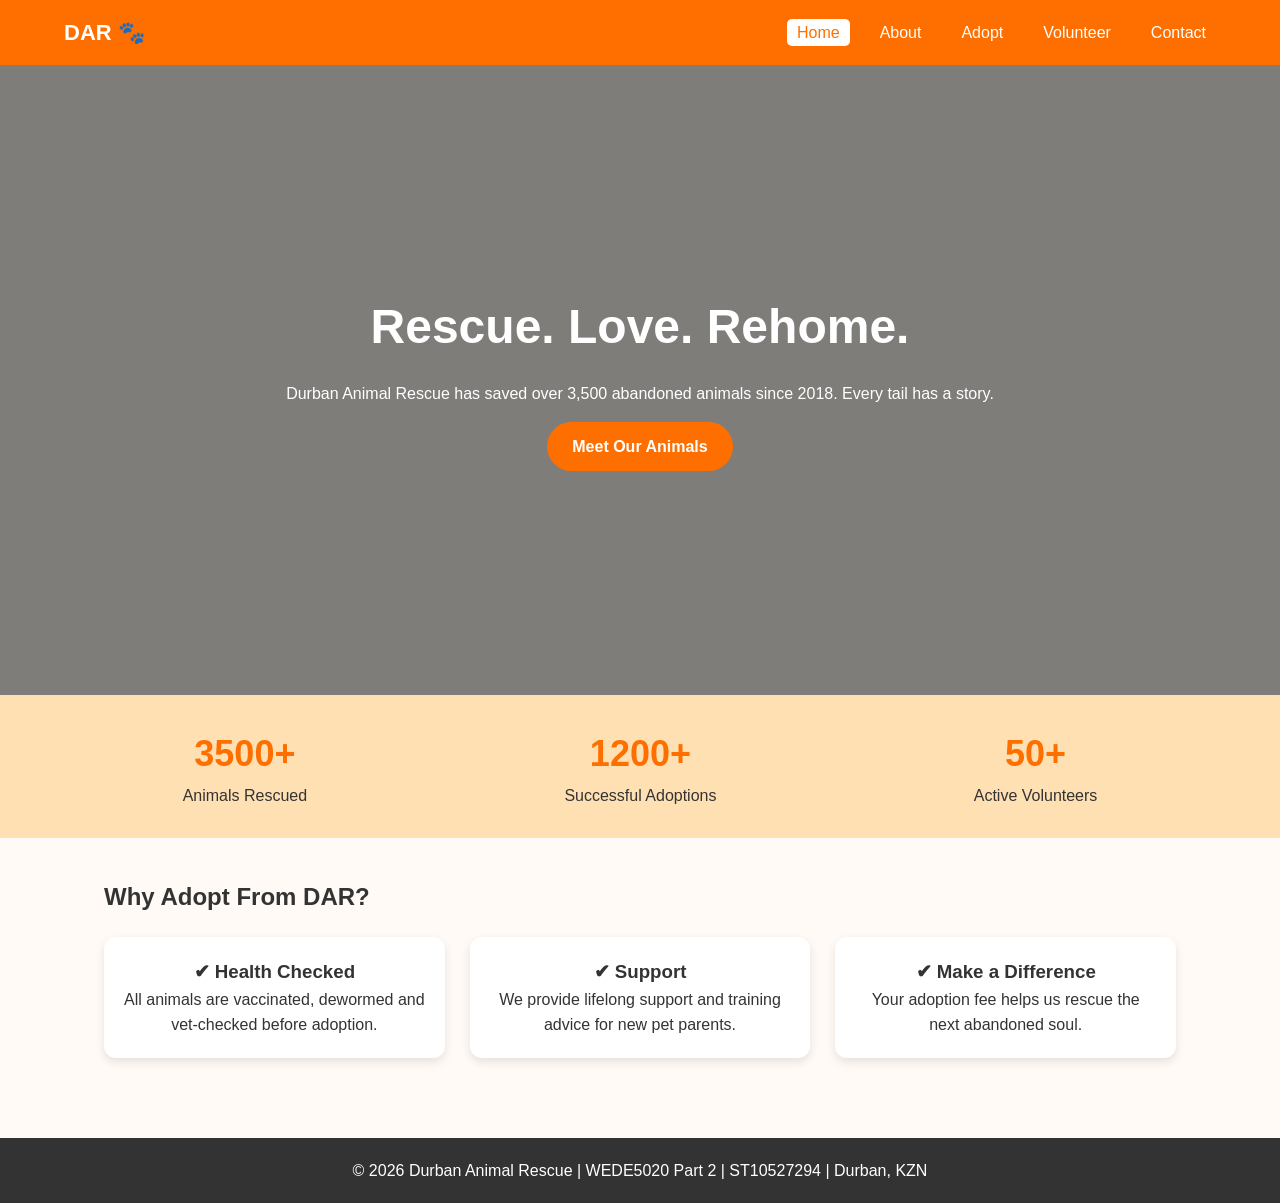
<file: index.html>
<!DOCTYPE html>
<!-- WEDE5020 Part 2 - Durban Animal Rescue -->
<!-- Student: Zethembiso Nduli ST10527294 -->
<html lang="en">
<head>
    <!-- Meta tags for SEO and responsive design - Part 2 requirement -->
    <meta charset="UTF-8">
    <meta name="viewport" content="width=device-width, initial-scale=1.0">
    <meta name="description" content="Durban Animal Rescue - Saving, rehabilitating and rehoming abandoned animals in Durban, KZN since 2018. Adopt, volunteer, donate.">
    <meta name="keywords" content="animal rescue Durban, adopt dog, adopt cat, Durban animal shelter">
    <meta name="author" content="ST10527294">
    <title>Durban Animal Rescue | Home - Save a Life Today</title>
    <!-- Link to external CSS file -->
    <link rel="stylesheet" href="CSS/style.css">
</head>
<body>

<!-- Header section with navigation - appears on all pages -->
<header>
    <nav class="navbar">
        <!-- Logo -->
        <div class="logo">DAR 🐾</div>
        <!-- Navigation links - hamburger menu for mobile -->
        <ul class="nav-links" id="navLinks">
            <li><a href="index.html" class="active">Home</a></li>
            <li><a href="about.html">About</a></li>
            <li><a href="adopt.html">Adopt</a></li>
            <li><a href="volunteer.html">Volunteer</a></li>
            <li><a href="contact.html">Contact</a></li>
        </ul>
        <!-- Hamburger icon shown only on mobile - JS will toggle menu -->
        <div class="hamburger" id="hamburger">☰</div>
    </nav>
</header>

<!-- Hero banner section - main call to action -->
<section class="hero">
    <div class="hero-text">
        <h1>Rescue. Love. Rehome.</h1>
        <p>Durban Animal Rescue has saved over 3,500 abandoned animals since 2018. Every tail has a story.</p>
        <a href="adopt.html" class="btn">Meet Our Animals</a>
    </div>
</section>

<!-- Statistics section -->
<section class="stats">
    <div class="stat"><h3>3500+</h3><p>Animals Rescued</p></div>
    <div class="stat"><h3>1200+</h3><p>Successful Adoptions</p></div>
    <div class="stat"><h3>50+</h3><p>Active Volunteers</p></div>
</section>

<!-- Main content - why adopt -->
<section class="content">
    <h2>Why Adopt From DAR?</h2>
    <div class="cards">
        <div class="card"><h3>✔ Health Checked</h3><p>All animals are vaccinated, dewormed and vet-checked before adoption.</p></div>
        <div class="card"><h3>✔ Support</h3><p>We provide lifelong support and training advice for new pet parents.</p></div>
        <div class="card"><h3>✔ Make a Difference</h3><p>Your adoption fee helps us rescue the next abandoned soul.</p></div>
    </div>
</section>

<!-- Footer - appears on all pages -->
<footer>
    <p>&copy; 2026 Durban Animal Rescue | WEDE5020 Part 2 | ST10527294 | Durban, KZN</p>
</footer>

<!-- Link to external JavaScript file - Part 2 requirement -->
<script src="JS/script.js"></script>
</body>
</html>
</file>
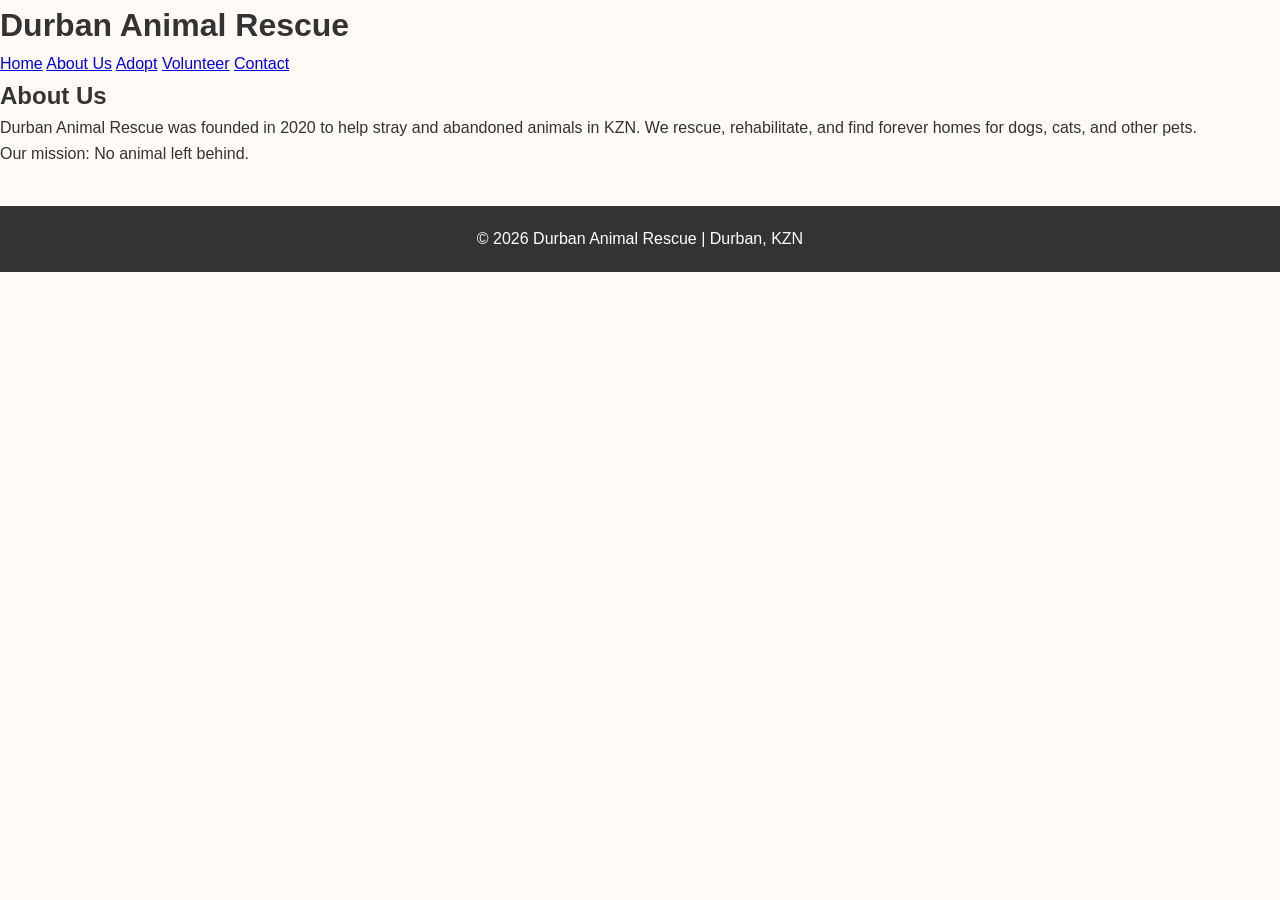
<file: about.html>
<!DOCTYPE html>
<html lang="en">
<head>
    <meta charset="UTF-8">
    <meta name="viewport" content="width=device-width, initial-scale=1.0">
    <title>About Us - Durban Animal Rescue</title>
    <link rel="stylesheet" href="CSS/style.css">
</head>
<body>
    <header>
        <h1>Durban Animal Rescue</h1>
        <nav>
            <a href="index.html">Home</a>
            <a href="about.html">About Us</a>
            <a href="adopt.html">Adopt</a>
            <a href="volunteer.html">Volunteer</a>
            <a href="contact.html">Contact</a>
        </nav>
    </header>

    <main>
        <h2>About Us</h2>
        <p>Durban Animal Rescue was founded in 2020 to help stray and abandoned animals in KZN. 
        We rescue, rehabilitate, and find forever homes for dogs, cats, and other pets.</p>
        <p>Our mission: No animal left behind.</p>
    </main>

    <footer>
        <p>&copy; 2026 Durban Animal Rescue | Durban, KZN</p>
    </footer>
</body>
</html>
</file>
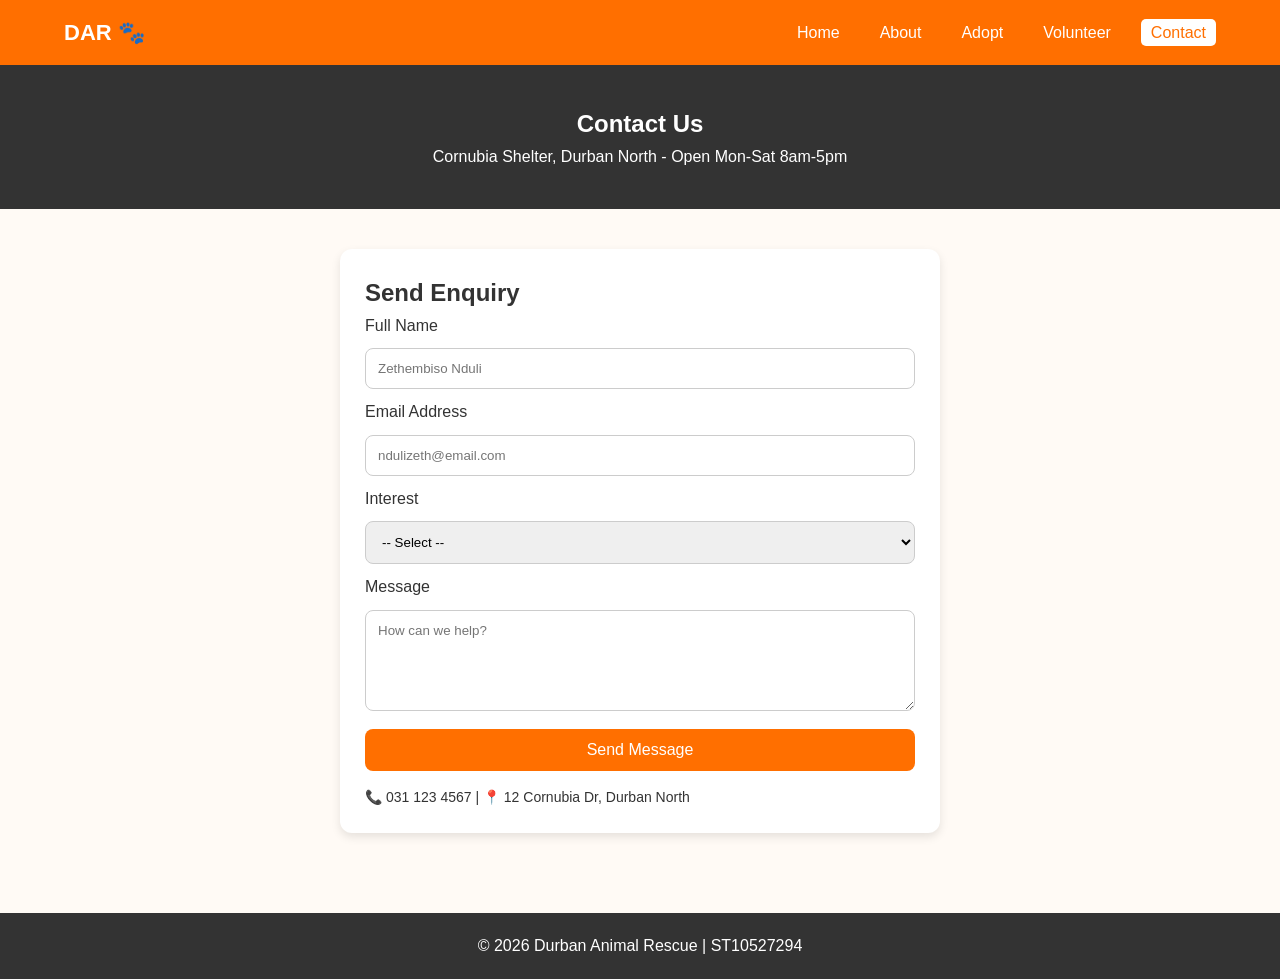
<file: contact.html>
<!DOCTYPE html>
<!-- Contact Page - JS Form Validation - ST10527294 -->
<html lang="en">
<head>
    <meta charset="UTF-8">
    <meta name="viewport" content="width=device-width, initial-scale=1.0">
    <meta name="description" content="Contact Durban Animal Rescue in Cornubia, Durban North.">
    <title>Contact - Durban Animal Rescue</title>
    <link rel="stylesheet" href="CSS/style.css">
</head>
<body>
<header>
    <nav class="navbar">
        <div class="logo">DAR 🐾</div>
        <ul class="nav-links" id="navLinks">
            <li><a href="index.html">Home</a></li>
            <li><a href="about.html">About</a></li>
            <li><a href="adopt.html">Adopt</a></li>
            <li><a href="volunteer.html">Volunteer</a></li>
            <li><a href="contact.html" class="active">Contact</a></li>
        </ul>
        <div class="hamburger" id="hamburger">☰</div>
    </nav>
</header>
<section class="page-header"><h1>Contact Us</h1><p>Cornubia Shelter, Durban North - Open Mon-Sat 8am-5pm</p></section>
<section class="content">
    <form id="enquiryForm">
        <!-- Form with validation - required fields for Part 2 -->
        <h2>Send Enquiry</h2>
        <label>Full Name</label>
        <input type="text" placeholder="Zethembiso Nduli" required>
        <label>Email Address</label>
        <input type="email" placeholder="ndulizeth@email.com" required>
        <label>Interest</label>
        <select required>
            <option value="">-- Select --</option>
            <option>Adopt an Animal</option>
            <option>Volunteer</option>
            <option>Donate</option>
            <option>Report Abuse</option>
        </select>
        <label>Message</label>
        <textarea rows="5" placeholder="How can we help?" required></textarea>
        <button type="submit">Send Message</button>
        <p style="margin-top:15px; font-size:14px;">📞 031 123 4567 | 📍 12 Cornubia Dr, Durban North</p>
    </form>
</section>
<footer><p>&copy; 2026 Durban Animal Rescue | ST10527294</p></footer>
<script src="JS/script.js"></script>
</body>
</html>
</file>
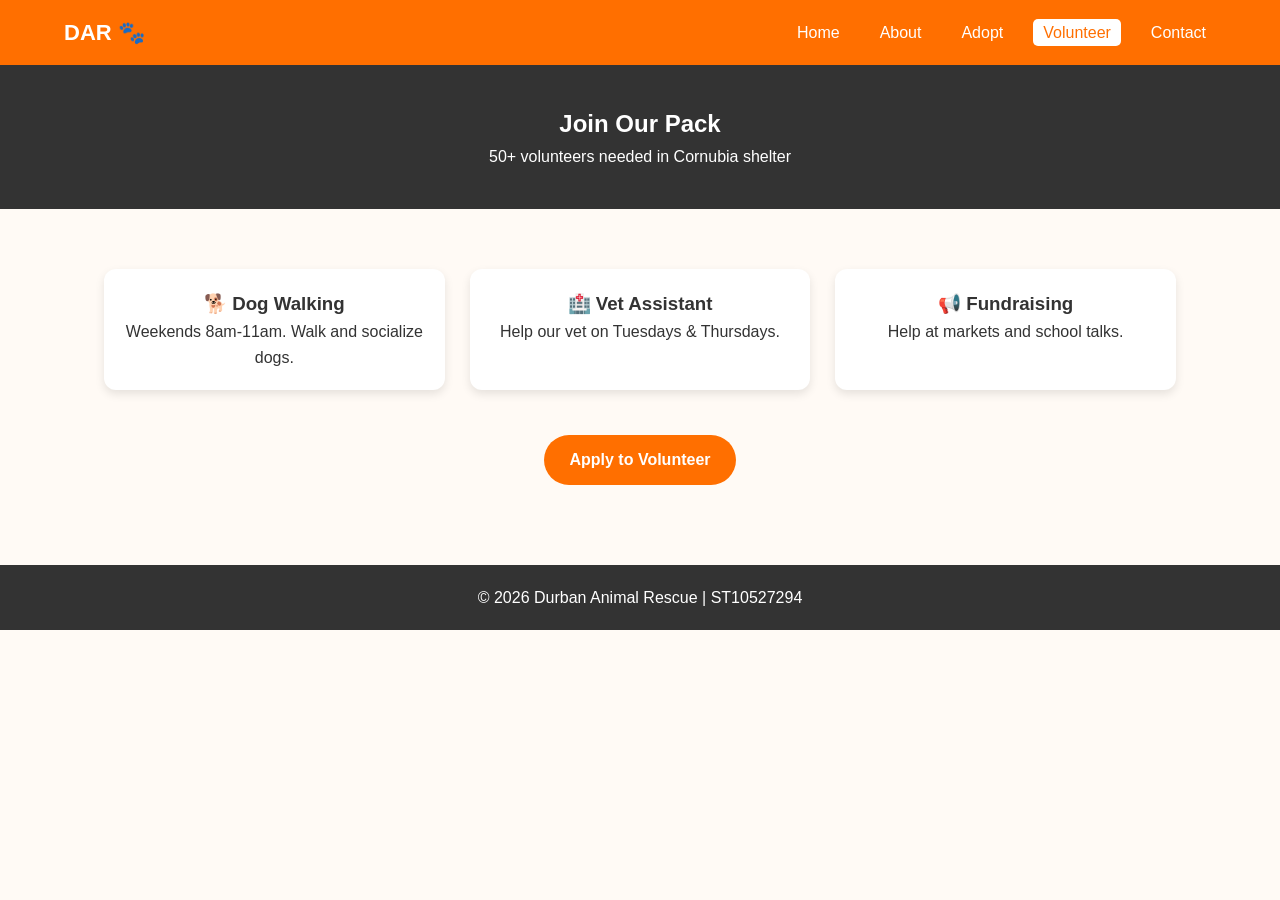
<file: volunteer.html>
<!DOCTYPE html>
<!-- Volunteer Page - ST10527294 -->
<html lang="en">
<head>
    <meta charset="UTF-8">
    <meta name="viewport" content="width=device-width, initial-scale=1.0">
    <meta name="description" content="Volunteer at Durban Animal Rescue.">
    <title>Volunteer - Durban Animal Rescue</title>
    <link rel="stylesheet" href="CSS/style.css">
</head>
<body>
<header>
    <nav class="navbar">
        <div class="logo">DAR 🐾</div>
        <ul class="nav-links" id="navLinks">
            <li><a href="index.html">Home</a></li>
            <li><a href="about.html">About</a></li>
            <li><a href="adopt.html">Adopt</a></li>
            <li><a href="volunteer.html" class="active">Volunteer</a></li>
            <li><a href="contact.html">Contact</a></li>
        </ul>
        <div class="hamburger" id="hamburger">☰</div>
    </nav>
</header>
<section class="page-header"><h1>Join Our Pack</h1><p>50+ volunteers needed in Cornubia shelter</p></section>
<section class="content">
    <div class="cards">
        <div class="card"><h3>🐕 Dog Walking</h3><p>Weekends 8am-11am. Walk and socialize dogs.</p></div>
        <div class="card"><h3>🏥 Vet Assistant</h3><p>Help our vet on Tuesdays & Thursdays.</p></div>
        <div class="card"><h3>📢 Fundraising</h3><p>Help at markets and school talks.</p></div>
    </div>
    <div style="text-align:center; margin-top:30px;"><a href="contact.html" class="btn">Apply to Volunteer</a></div>
</section>
<footer><p>&copy; 2026 Durban Animal Rescue | ST10527294</p></footer>
<script src="JS/script.js"></script>
</body>
</html>
</file>
<file: CSS/style.css>
/* 
Durban Animal Rescue - WEDE5020 Part 2
This CSS makes the site responsive for mobile, tablet and desktop
*/

/* Reset default browser styles */
* { margin:0; padding:0; box-sizing:border-box; font-family: Arial, sans-serif; }
body { line-height:1.6; background:#fffaf5; color:#333; }

/* Navigation bar - sticky on top */
.navbar { display:flex; justify-content:space-between; align-items:center; background:#ff6f00; padding:15px 5%; color:white; position:sticky; top:0; z-index:1000; }
.logo { font-weight:bold; font-size:22px; } /* Logo styling */
.nav-links { display:flex; list-style:none; gap:20px; } /* Desktop menu horizontal */
.nav-links a { color:white; text-decoration:none; font-weight:500; padding:5px 10px; border-radius:5px; }
.nav-links a.active, .nav-links a:hover { background:white; color:#ff6f00; } /* Active link feedback */
.hamburger { display:none; font-size:28px; cursor:pointer; } /* Hidden on desktop, shown on mobile */

/* Hero section with background image */
.hero { background:linear-gradient(rgba(0,0,0,0.5), rgba(0,0,0,0.5)), url('https://images.unsplash.com/photo-1601758228041-f3b2795255f1?q=80&w=1200'); background-size:cover; background-position:center; height:70vh; display:flex; align-items:center; justify-content:center; text-align:center; color:white; padding:20px; }
.hero h1 { font-size:48px; margin-bottom:15px; }
.btn { background:#ff6f00; color:white; padding:12px 25px; text-decoration:none; border-radius:30px; display:inline-block; margin-top:15px; font-weight:bold; }
.btn-small { background:#ff6f00; color:white; padding:8px 15px; text-decoration:none; border-radius:20px; display:inline-block; margin-top:10px; }

/* Page header for inner pages */
.page-header { background:#333; color:white; padding:40px 5%; text-align:center; }
.content { padding:40px 5%; max-width:1200px; margin:auto; } /* Main content container */
.stats { display:flex; justify-content:space-around; background:#ffe0b2; padding:30px 5%; text-align:center; flex-wrap:wrap; gap:20px; }
.stat h3 { font-size:36px; color:#ff6f00; }
.cards { display:grid; grid-template-columns: repeat(auto-fit, minmax(280px, 1fr)); gap:25px; margin-top:20px; } /* Responsive grid */
.card { background:white; padding:20px; border-radius:12px; box-shadow:0 4px 10px rgba(0,0,0,0.1); text-align:center; }
.card img { width:100%; height:200px; object-fit:cover; border-radius:8px; margin-bottom:10px; }
.about-grid { display:grid; grid-template-columns:1fr 1fr; gap:30px; align-items:start; }
.about-img img { width:100%; border-radius:12px; }
form { background:white; padding:25px; border-radius:12px; box-shadow:0 4px 10px rgba(0,0,0,0.1); max-width:600px; margin:auto; }
form input, form select, form textarea { width:100%; padding:12px; margin:10px 0; border:1px solid #ccc; border-radius:8px; }
form button { background:#ff6f00; color:white; border:none; padding:12px; width:100%; border-radius:8px; font-size:16px; cursor:pointer; }
footer { background:#333; color:white; text-align:center; padding:20px; margin-top:40px; }

/* RESPONSIVE DESIGN - Media query for mobile devices (Part 2 requirement) */
@media (max-width: 768px) {
.hamburger { display:block; } /* Show hamburger on mobile */
.nav-links { position:absolute; top:60px; right:0; background:#ff6f00; flex-direction:column; width:100%; display:none; padding:20px; } /* Hide menu on mobile */
.nav-links.show { display:flex; } /* Show when JS toggles class */
.hero h1 { font-size:32px; } /* Smaller text on mobile */
.about-grid { grid-template-columns:1fr; } /* Stack columns on mobile */
.stats { flex-direction:column; }
}
</file>
